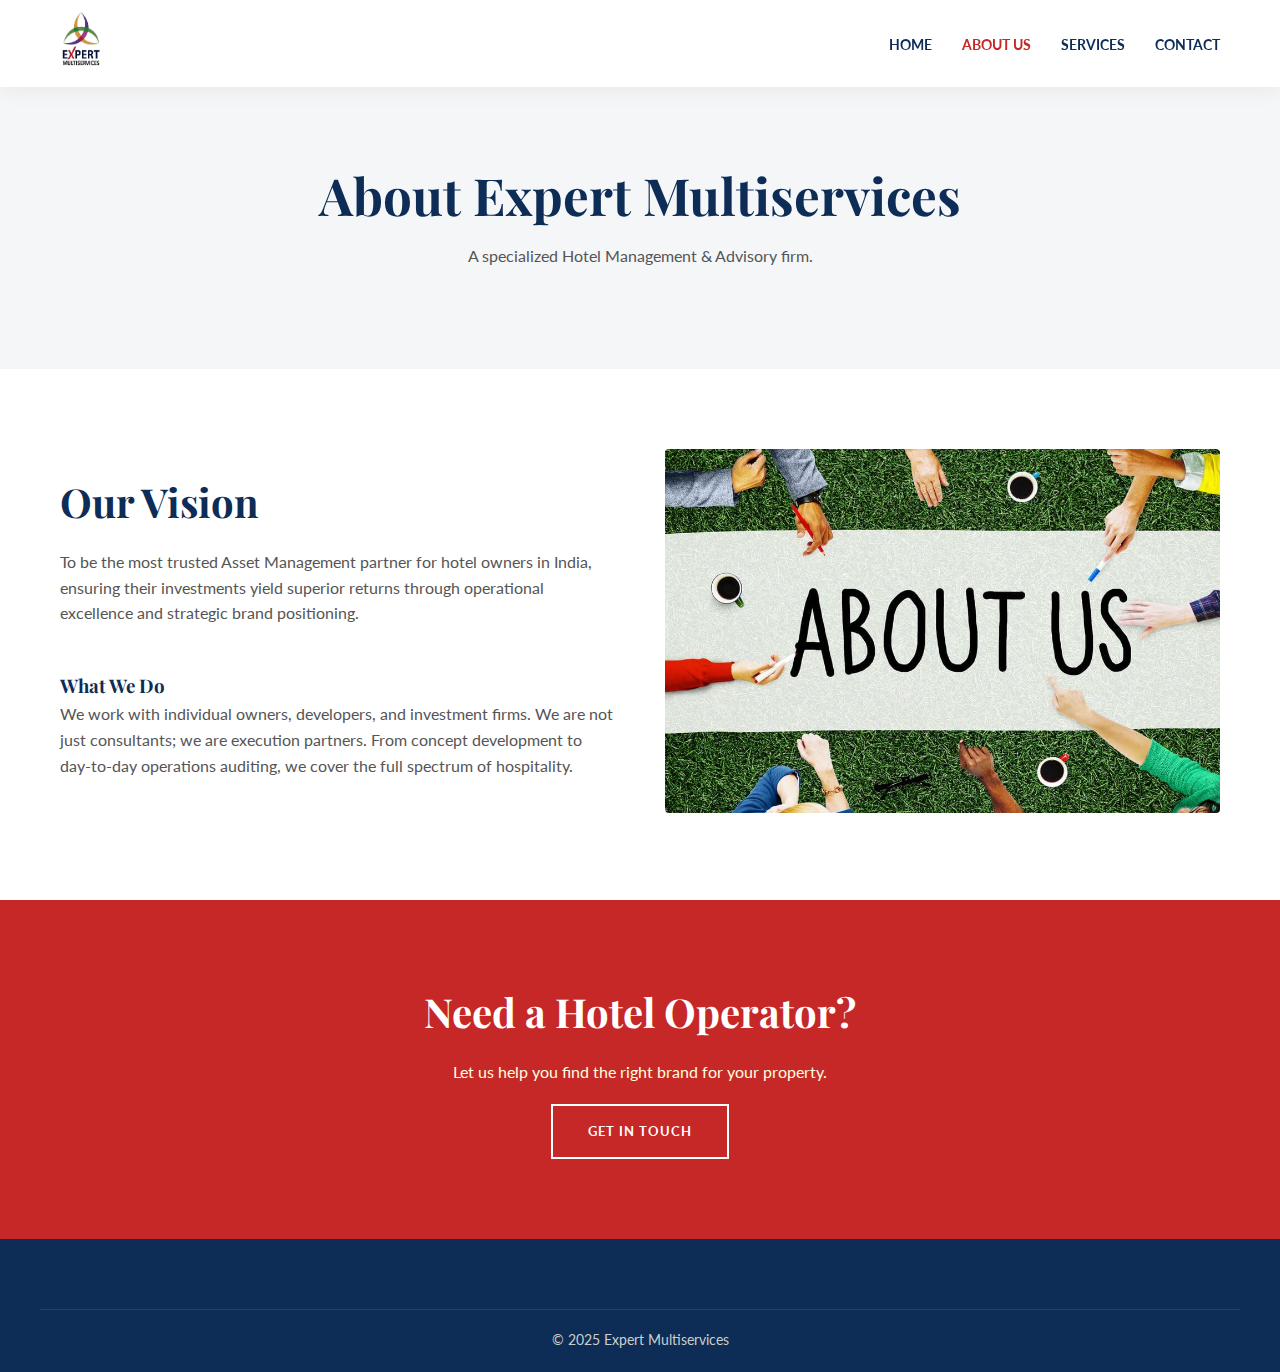
<file: about.html>
<!DOCTYPE html>
<html lang="en">
<head>
    <meta charset="UTF-8">
    <title>Who We Are | Expert Multiservices</title>
    <link rel="stylesheet" href="css/styles.css">
    <link href="https://fonts.googleapis.com/css2?family=Lato:wght@300;400;700&family=Playfair+Display:wght@500;600;700&display=swap" rel="stylesheet">
</head>
<body>
    
    <!-- Reuse Header from index.html -->
    <header>
        <div class="navbar">
            <a href="index.html" class="logo"><img src="assets/logo.jpg" alt="Logo"></a>
            <div class="hamburger">☰</div>
            <ul class="nav-links">
                <li><a href="index.html">Home</a></li>
                <li><a href="about.html" class="active">About Us</a></li>
                <li><a href="services.html">Services</a></li>
                <!-- <li><a href="projects.html">Projects</a></li> -->
                <li><a href="contact.html">Contact</a></li>
            </ul>
        </div>
    </header>

    <div class="section-padding text-center" style="background: var(--bg-light);">
        <h1>About Expert Multiservices</h1>
        <p>A specialized Hotel Management & Advisory firm.</p>
    </div>

    <section class="section-padding">
        <div class="container split">
            <div>
                <h2>Our Vision</h2>
                <p>To be the most trusted Asset Management partner for hotel owners in India, ensuring their investments yield superior returns through operational excellence and strategic brand positioning.</p>
                <br>
                <h3>What We Do</h3>
                <p>We work with individual owners, developers, and investment firms. We are not just consultants; we are execution partners. From concept development to day-to-day operations auditing, we cover the full spectrum of hospitality.</p>
            </div>
            <div>
                <img src="assets/about.jpg" alt="Our Team">
            </div>
        </div>
    </section>

    <!-- Call to Action -->
    <section class="section-padding text-center" style="background: var(--brand-red); color: white;">
        <h2 style="color: white;">Need a Hotel Operator?</h2>
        <p style="color: #ffd;">Let us help you find the right brand for your property.</p>
        <a href="contact.html" class="btn btn-outline">Get In Touch</a>
    </section>

    <!-- Footer Script Same as index -->
    <footer><div class="container copyright">© 2025 Expert Multiservices</div></footer>
    <script src="js/main.js"></script>
</body>
</html>
</file>
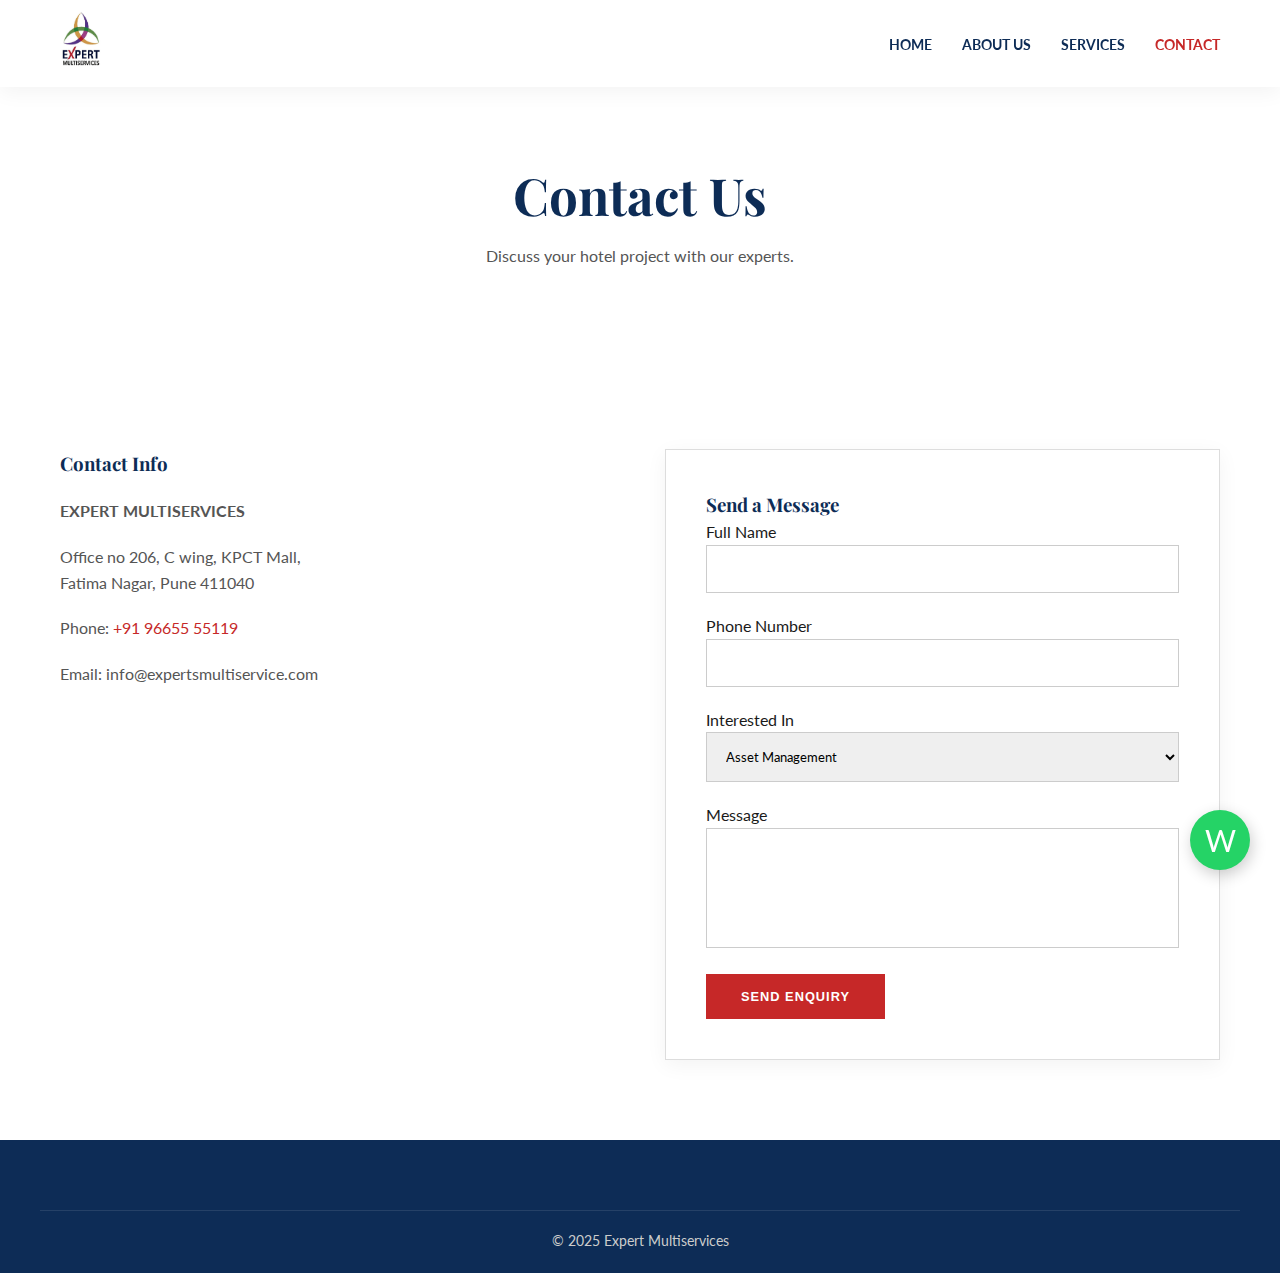
<file: contact.html>
<!DOCTYPE html>
<html lang="en">
<head>
    <meta charset="UTF-8">
    <title>Contact Us | Expert Multiservices</title>
    <link rel="stylesheet" href="css/styles.css">
    <link href="https://fonts.googleapis.com/css2?family=Lato:wght@300;400;700&family=Playfair+Display:wght@500;600;700&display=swap" rel="stylesheet">
</head>
<body>
    <header>
        <div class="navbar">
            <a href="index.html" class="logo"><img src="assets/logo.jpg"></a>
            <div class="hamburger">☰</div>
            <ul class="nav-links">
                <li><a href="index.html">Home</a></li>
                <li><a href="about.html">About Us</a></li>
                <li><a href="services.html">Services</a></li>
                <!-- <li><a href="projects.html">Projects</a></li> -->
                <li><a href="contact.html" class="active">Contact</a></li>
            </ul>
        </div>
    </header>

    <div class="section-padding text-center bg-light">
        <h1>Contact Us</h1>
        <p>Discuss your hotel project with our experts.</p>
    </div>

    <section class="section-padding">
        <div class="container split" style="align-items:flex-start;">
            <div>
                <h3>Contact Info</h3>
                <div style="margin-top:20px; font-size:1.1rem;">
                    <p><strong>EXPERT MULTISERVICES</strong></p>
                    <p>Office no 206, C wing, KPCT Mall,<br>Fatima Nagar, Pune 411040</p>
                    <p>Phone: <a href="tel:+919665555119" style="color:var(--brand-red);">+91 96655 55119</a></p>
                    <p>Email: info@expertsmultiservice.com</p>
                </div>
                <!-- Map Embed -->
                <div style="margin-top:20px;">
                    <iframe src="https://www.google.com/maps/embed?pb=!1m18!1m12!1m3!1d3783.5!2d73.899!3d18.503!2m3!1f0!2f0!3f0!3m2!1i1024!2i768!4f13.1!3m3!1m2!1s0x0%3A0x0!2sKPCT%20Mall!5e0" width="100%" height="250" style="border:0;" allowfullscreen=""></iframe>
                </div>
            </div>
            
            <div style="background: white; padding: 40px; border:1px solid #ddd; box-shadow: 0 5px 20px rgba(0,0,0,0.05);">
                <h3>Send a Message</h3>
                <form id="contactForm">
                    <div class="form-group">
                        <label>Full Name</label>
                        <input type="text" class="form-control" required>
                    </div>
                    <div class="form-group">
                        <label>Phone Number</label>
                        <input type="tel" class="form-control" required>
                    </div>
                    <div class="form-group">
                        <label>Interested In</label>
                        <select class="form-control">
                            <option>Asset Management</option>
                            <option>Operator Search</option>
                            <option>Revenue Management</option>
                            <option>General Consulting</option>
                        </select>
                    </div>
                    <div class="form-group">
                        <label>Message</label>
                        <textarea class="form-control" required></textarea>
                    </div>
                    <button type="submit" class="btn">Send Enquiry</button>
                </form>
            </div>
        </div>
    </section>

    <!-- Footer Scripts -->
    <a href="https://wa.me/919665555119?text=I%20need%20hotel%20consulting%20help" class="whatsapp-btn">W</a>
    <footer><div class="container copyright">© 2025 Expert Multiservices</div></footer>
    <script src="js/main.js"></script>
</body>
</html>
</file>
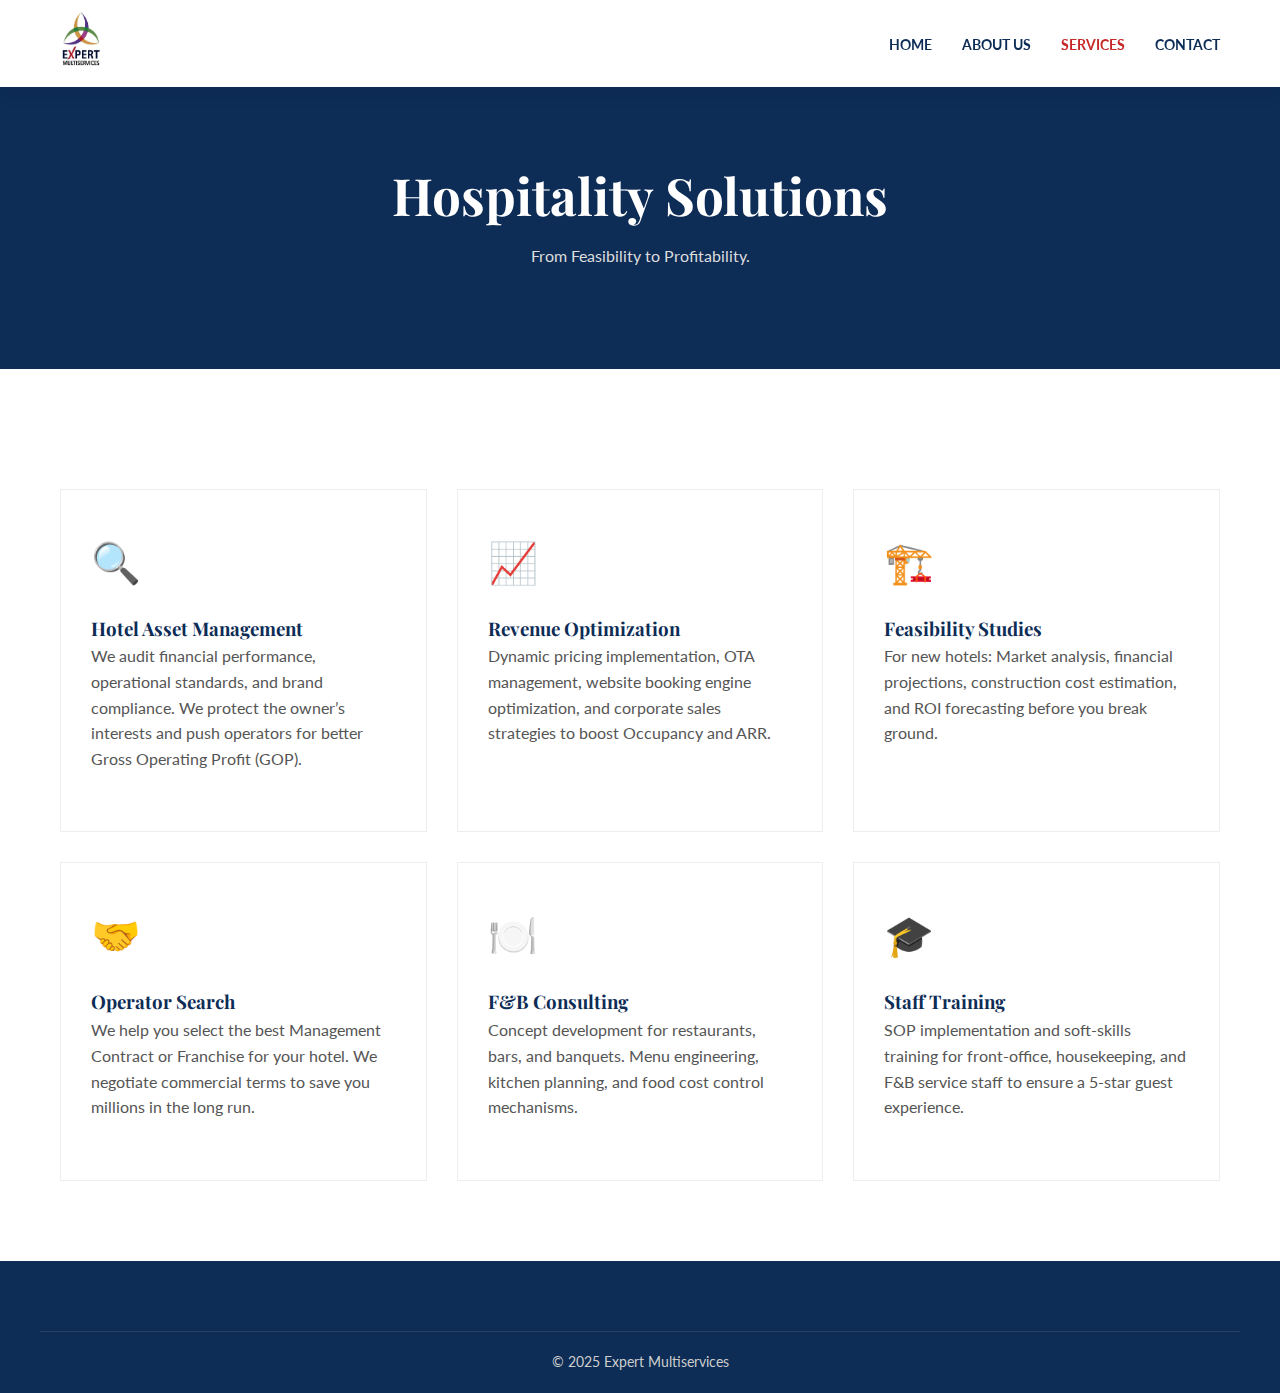
<file: services.html>
<!DOCTYPE html>
<html lang="en">
<head>
    <meta charset="UTF-8">
    <title>Our Services | Expert Multiservices</title>
    <link rel="stylesheet" href="css/styles.css">
    <link href="https://fonts.googleapis.com/css2?family=Lato:wght@300;400;700&family=Playfair+Display:wght@500;600;700&display=swap" rel="stylesheet">
</head>
<body>
    <header>
        <div class="navbar">
            <a href="index.html" class="logo"><img src="assets/logo.jpg"></a>
            <div class="hamburger">☰</div>
            <ul class="nav-links">
                <li><a href="index.html">Home</a></li>
                <li><a href="about.html">About Us</a></li>
                <li><a href="services.html" class="active">Services</a></li>
                <!-- <li><a href="projects.html">Projects</a></li> -->
                <li><a href="contact.html">Contact</a></li>
            </ul>
        </div>
    </header>

    <section class="section-padding" style="background:var(--brand-navy); color:white;">
        <div class="container text-center">
            <h1 style="color:white;">Hospitality Solutions</h1>
            <p style="color:#ddd;">From Feasibility to Profitability.</p>
        </div>
    </section>

    <section class="section-padding">
        <div class="container">
            <div class="grid-3">
                <!-- Service 1 -->
                <div class="card">
                    <div class="icon">🔍</div>
                    <h3>Hotel Asset Management</h3>
                    <p>We audit financial performance, operational standards, and brand compliance. We protect the owner’s interests and push operators for better Gross Operating Profit (GOP).</p>
                </div>

                <!-- Service 2 -->
                <div class="card">
                    <div class="icon">📈</div>
                    <h3>Revenue Optimization</h3>
                    <p>Dynamic pricing implementation, OTA management, website booking engine optimization, and corporate sales strategies to boost Occupancy and ARR.</p>
                </div>

                <!-- Service 3 -->
                <div class="card">
                    <div class="icon">🏗️</div>
                    <h3>Feasibility Studies</h3>
                    <p>For new hotels: Market analysis, financial projections, construction cost estimation, and ROI forecasting before you break ground.</p>
                </div>

                <!-- Service 4 -->
                <div class="card">
                    <div class="icon">🤝</div>
                    <h3>Operator Search</h3>
                    <p>We help you select the best Management Contract or Franchise for your hotel. We negotiate commercial terms to save you millions in the long run.</p>
                </div>

                <!-- Service 5 -->
                <div class="card">
                    <div class="icon">🍽️</div>
                    <h3>F&B Consulting</h3>
                    <p>Concept development for restaurants, bars, and banquets. Menu engineering, kitchen planning, and food cost control mechanisms.</p>
                </div>

                <!-- Service 6 -->
                <div class="card">
                    <div class="icon">🎓</div>
                    <h3>Staff Training</h3>
                    <p>SOP implementation and soft-skills training for front-office, housekeeping, and F&B service staff to ensure a 5-star guest experience.</p>
                </div>
            </div>
        </div>
    </section>

    <!-- Footer & Scripts -->
    <footer><div class="container copyright">© 2025 Expert Multiservices</div></footer>
    <script src="js/main.js"></script>
</body>
</html>
</file>
<file: css/styles.css>
/* css/styles.css */

:root {
    /* Branding - derived from Expert Multiservices Logo */
    --brand-navy: #0d2c56;
    --brand-red: #c62828; 
    --brand-gold: #d4a017;
    
    /* Layout */
    --text-dark: #1a1a1a;
    --text-gray: #555555;
    --bg-light: #f4f6f8;
    --white: #ffffff;
    
    /* Fonts - Promiller style uses Serifs for headings */
    --font-heading: 'Playfair Display', serif; 
    --font-body: 'Lato', sans-serif;
}

* { box-sizing: border-box; margin: 0; padding: 0; }

body {
    font-family: var(--font-body);
    color: var(--text-dark);
    line-height: 1.6;
    background: var(--white);
}

/* Typography */
h1, h2, h3, h4 {
    font-family: var(--font-heading);
    color: var(--brand-navy);
    font-weight: 700;
}
h1 { font-size: 3.2rem; line-height: 1.1; margin-bottom: 20px; }
h2 { font-size: 2.5rem; margin-bottom: 15px; }
p { color: var(--text-gray); font-size: 1rem; margin-bottom: 20px; }
a { text-decoration: none; color: inherit; transition: 0.3s; }

/* Buttons */
.btn {
    background: var(--brand-red);
    color: white;
    padding: 15px 35px;
    text-transform: uppercase;
    font-size: 0.8rem;
    font-weight: 700;
    letter-spacing: 1px;
    display: inline-block;
    border: none;
    cursor: pointer;
}
.btn:hover { background: var(--brand-navy); }
.btn-outline {
    background: transparent;
    border: 2px solid white;
    color: white;
}
.btn-outline:hover { background: white; color: var(--brand-navy); }

/* Header */
header {
    background: white;
    box-shadow: 0 5px 20px rgba(0,0,0,0.05);
    position: sticky;
    top: 0;
    z-index: 999;
}
.navbar {
    max-width: 1200px;
    margin: 0 auto;
    padding: 10px 20px;
    display: flex;
    justify-content: space-between;
    align-items: center;
}
.logo img { height: 60px; }
.nav-links { display: flex; gap: 30px; list-style: none; }
.nav-links a { font-weight: 700; font-size: 0.9rem; text-transform: uppercase; color: var(--brand-navy); }
.nav-links a:hover, .nav-links a.active { color: var(--brand-red); }

/* Mobile Menu */
.hamburger { display: none; font-size: 1.8rem; cursor: pointer; }

/* Hero */
.hero {
    background: linear-gradient(rgba(13, 44, 86, 0.7), rgba(13, 44, 86, 0.6)), url('../assets/images/hotel-lobby.jpg');
    background-size: cover;
    background-position: center;
    height: 85vh;
    display: flex;
    align-items: center;
    justify-content: center;
    text-align: center;
    color: white;
    padding: 20px;
}
.hero h1 { color: white; }
.hero p { color: #eee; font-size: 1.2rem; max-width: 700px; margin: 0 auto 30px; }

/* Sections */
.section-padding { padding: 80px 0; }
.container { max-width: 1200px; margin: 0 auto; padding: 0 20px; }
.text-center { text-align: center; }

/* Cards */
.grid-3 {
    display: grid;
    grid-template-columns: repeat(3, 1fr);
    gap: 30px;
    margin-top: 40px;
}
.card {
    background: white;
    padding: 40px 30px;
    border: 1px solid #eee;
    transition: 0.3s;
}
.card:hover { transform: translateY(-10px); box-shadow: 0 15px 30px rgba(0,0,0,0.1); border-color: var(--brand-gold); }
.icon { font-size: 2.5rem; color: var(--brand-red); margin-bottom: 20px; }

/* About Split */
.split { display: grid; grid-template-columns: 1fr 1fr; gap: 50px; align-items: center; }
.split img { width: 100%; border-radius: 4px; }

/* Footer */
footer { background: var(--brand-navy); color: #ccc; padding: 70px 0 20px; }
footer h4 { color: white; margin-bottom: 20px; font-size: 1.2rem; }
footer ul { list-style: none; }
footer li { margin-bottom: 10px; }
footer a:hover { color: var(--brand-gold); }
.footer-grid { display: grid; grid-template-columns: 2fr 1fr 1fr 2fr; gap: 30px; margin-bottom: 40px; }
.copyright { text-align: center; padding-top: 20px; border-top: 1px solid rgba(255,255,255,0.1); font-size: 0.85rem; }

/* Forms */
.form-group { margin-bottom: 20px; }
.form-control { width: 100%; padding: 15px; border: 1px solid #ccc; font-family: var(--font-body); }
textarea.form-control { resize: none; height: 120px; }

/* WhatsApp Float */
.whatsapp-btn {
    position: fixed;
    bottom: 30px;
    right: 30px;
    background: #25d366;
    color: white;
    width: 60px;
    height: 60px;
    border-radius: 50%;
    display: flex; align-items: center; justify-content: center;
    font-size: 30px;
    box-shadow: 2px 5px 15px rgba(0,0,0,0.2);
    z-index: 1000;
}
.whatsapp-btn:hover { background: #128c7e; transform: scale(1.1); }

/* Responsive */
@media(max-width: 900px) {
    .navbar { flex-wrap: wrap; }
    .hamburger { display: block; margin-left: auto; }
    .nav-links {
        display: none; width: 100%; flex-direction: column; 
        background: white; position: absolute; top: 80px; left: 0; padding: 20px; text-align: center;
        box-shadow: 0 10px 10px rgba(0,0,0,0.1);
    }
    .nav-links.active { display: flex; }
    .grid-3, .split, .footer-grid { grid-template-columns: 1fr; }
    .hero h1 { font-size: 2.5rem; }
}
</file>
